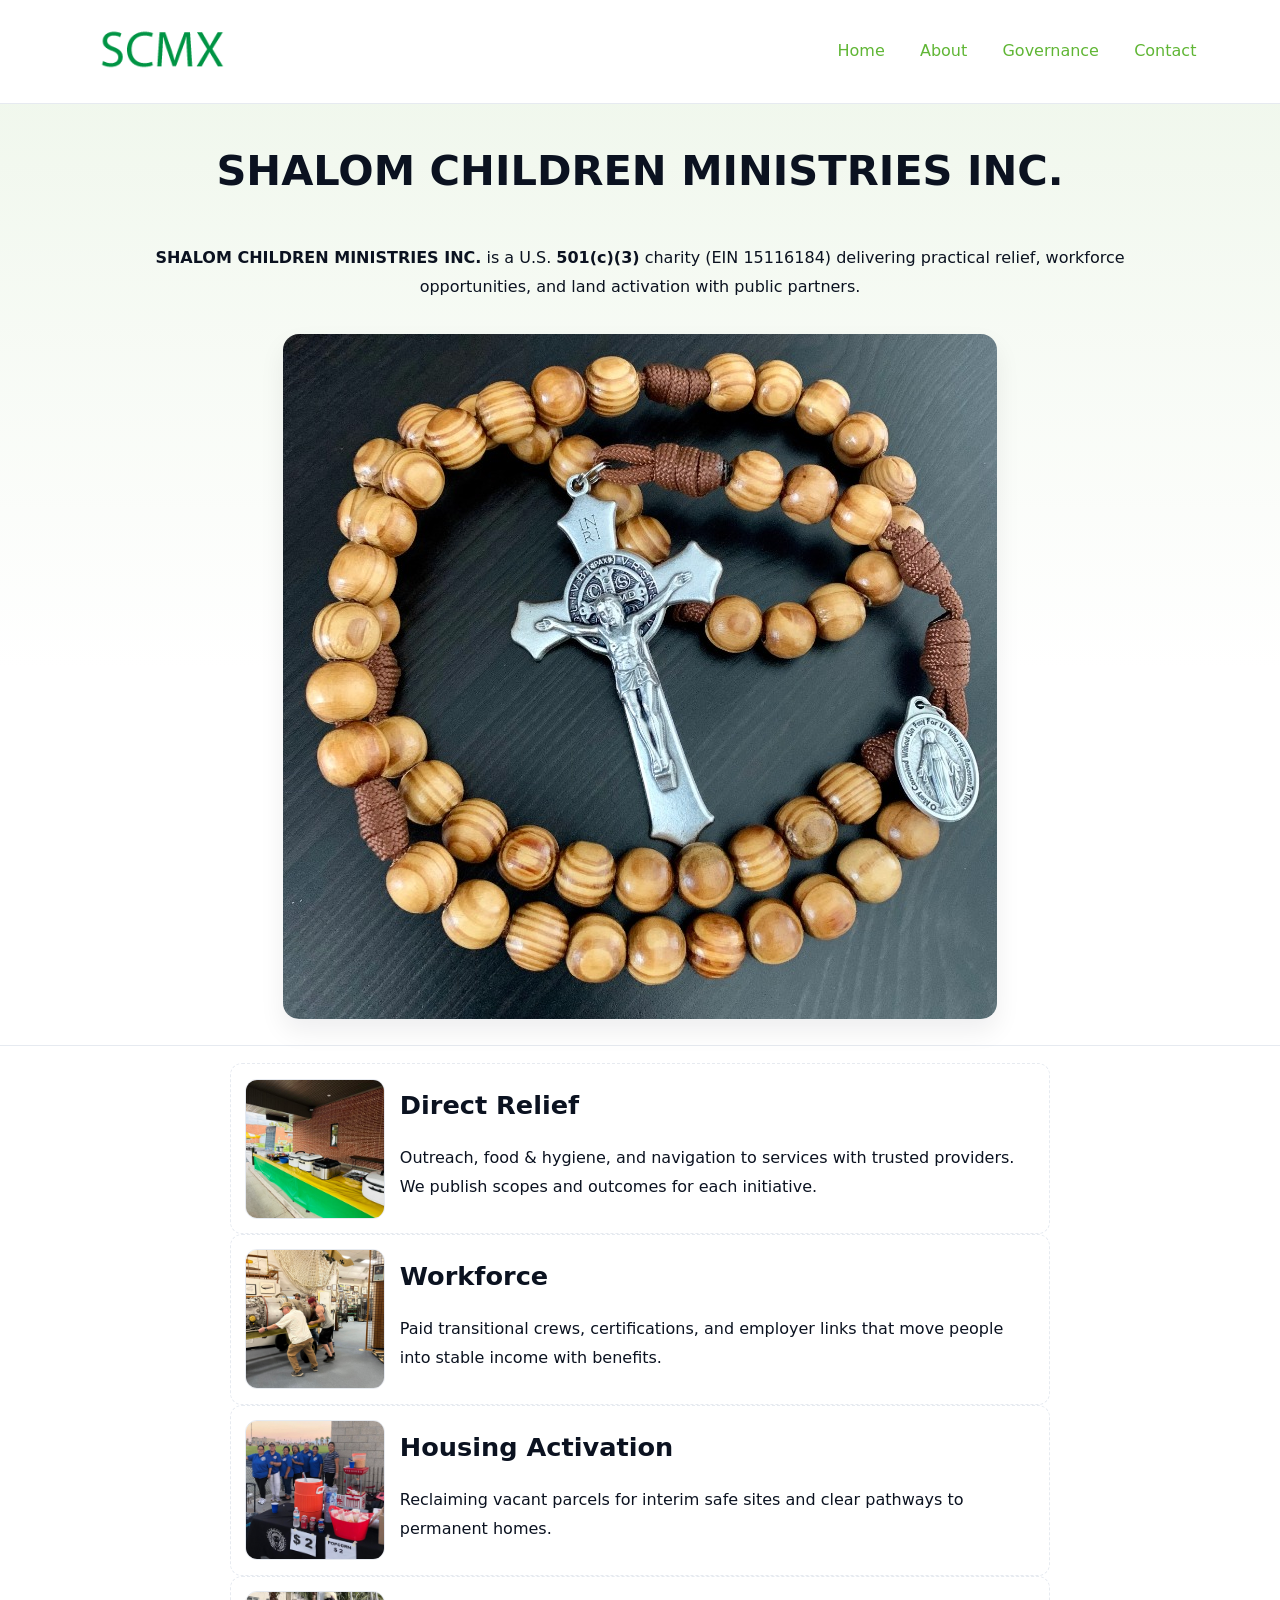
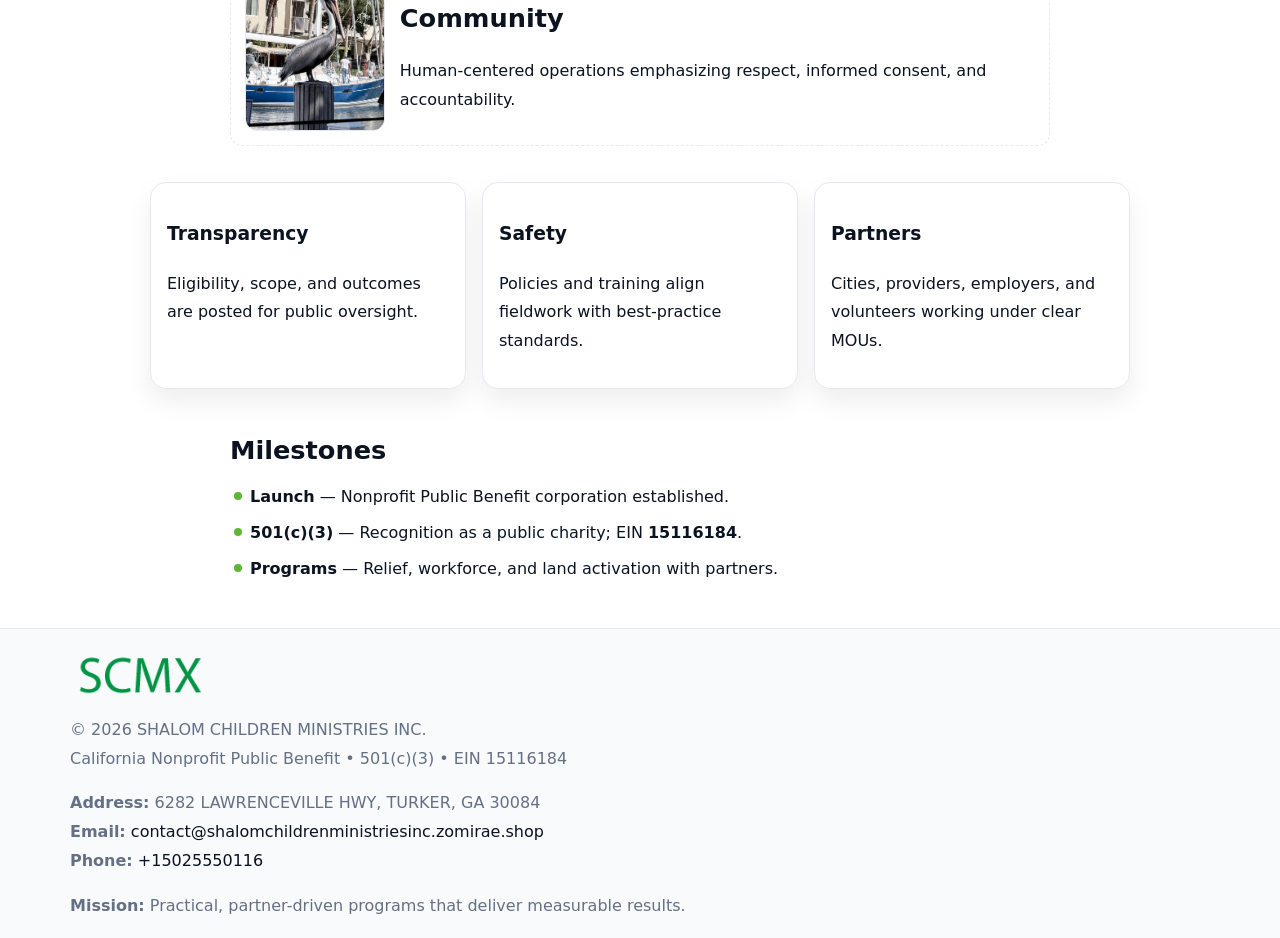
<file: index.html>
<!doctype html><html lang="en"><head>
<meta charset="utf-8"/><meta name="viewport" content="width=device-width,initial-scale=1"/>
<title>SHALOM CHILDREN MINISTRIES INC. – Nonprofit • 2025</title>
<link rel="stylesheet" href="assets/styles.css"/><link rel="icon" href="images/logo.png"/>
<meta name="data-ein" content="15116184"/><meta name="data-name" content="SHALOM CHILDREN MINISTRIES INC."/>
<meta name="data-email" content="contact@shalomchildrenministriesinc.zomirae.shop"/><meta name="data-phone" content="+15025550116"/>
<meta name="data-address" content="6282 LAWRENCEVILLE HWY, TURKER, GA 30084"/><meta name="data-map" content="6282+LAWRENCEVILLE+HWY,+TURKER,+GA+30084"/>
  <meta name="description" content="Dedicated to community services, education, and direct relief, SHALOM CHILDREN MINISTRIES INC.">
</head><body>
<div style="position:absolute;left:-9999px;top:-9999px;opacity:0" data-uniq="{{UNIQUE_BLOB}}">
  <span>Dedicated to community services, education, and direct relief, SHALOM CHILDREN MINISTRIES INC.</span><svg width="12" height="12" viewBox="0 0 12 12" xmlns="http://www.w3.org/2000/svg"><circle cx="6" cy="6" r="5" fill="#b45309"/></svg><img src="images/relief.jpg" width="1" height="1" alt="" loading="lazy"/>
</div>

<header><div class="ccac1da012f">
  <a href="index.html"><img src="images/logo.png" style="width:140px" alt="SHALOM CHILDREN MINISTRIES INC."></a>
  <nav><a class="active" href="index.html">Home</a><a href="about.html">About</a><a href="governance.html">Governance</a><a href="contact.html">Contact</a></nav>
</div></header>

<section class="c7fceb1859e"><div class="c82afb9b3ef">
  <h1>SHALOM CHILDREN MINISTRIES INC.</h1>
  <p class="c97f4b75def"><strong>SHALOM CHILDREN MINISTRIES INC.</strong> is a U.S. <strong>501(c)(3)</strong> charity (EIN 15116184) delivering practical relief, workforce opportunities, and land activation with public partners.</p>
  <img src="images/hero.jpg" alt="Community action">
</div></section>

<main class="c82afb9b3ef">
  <section class="section narrow">
    <div class="feature"><img class="thumb" src="images/relief.jpg" alt=""><div><h2>Direct Relief</h2><p>Outreach, food & hygiene, and navigation to services with trusted providers. We publish scopes and outcomes for each initiative.</p></div></div>
    <div class="feature"><img class="thumb" src="images/jobs.jpg" alt=""><div><h2>Workforce</h2><p>Paid transitional crews, certifications, and employer links that move people into stable income with benefits.</p></div></div>
    <div class="feature"><img class="thumb" src="images/land.jpg" alt=""><div><h2>Housing Activation</h2><p>Reclaiming vacant parcels for interim safe sites and clear pathways to permanent homes.</p></div></div>
    <div class="feature"><img class="thumb" src="images/community.jpg" alt=""><div><h2>Community</h2><p>Human-centered operations emphasizing respect, informed consent, and accountability.</p></div></div>
  </section>

  <section class="section c9c511483e3">
    <article class="cfc2fced2e8"><h3>Transparency</h3><p>Eligibility, scope, and outcomes are posted for public oversight.</p></article>
    <article class="cfc2fced2e8"><h3>Safety</h3><p>Policies and training align fieldwork with best-practice standards.</p></article>
    <article class="cfc2fced2e8"><h3>Partners</h3><p>Cities, providers, employers, and volunteers working under clear MOUs.</p></article>
  </section>

  <section class="section narrow">
    <h2>Milestones</h2>
    <ul class="timeline">
      <li><strong>Launch</strong> — Nonprofit Public Benefit corporation established.</li>
      <li><strong>501(c)(3)</strong> — Recognition as a public charity; EIN <strong>15116184</strong>.</li>
      <li><strong>Programs</strong> — Relief, workforce, and land activation with partners.</li>
    </ul>
  </section>
</main>

<footer>
  <div class="footer">
    <div class="c2c6f5d4ba1">
      <div class="fcol">
        <img src="images/logo.png" alt="" style="width:140px;margin-bottom:.4rem">
        <div class="small">© <span id="year"></span> SHALOM CHILDREN MINISTRIES INC.</div>
        <div class="small">California Nonprofit Public Benefit • 501(c)(3) • EIN 15116184</div>
      </div>
      <div class="fcol">
        <div class="small"><strong>Address:</strong> 6282 LAWRENCEVILLE HWY, TURKER, GA 30084</div>
        <div class="small"><strong>Email:</strong> <a href="mailto:contact@shalomchildrenministriesinc.zomirae.shop">contact@shalomchildrenministriesinc.zomirae.shop</a></div>
        <div class="small"><strong>Phone:</strong> <a href="tel:+15025550116">+15025550116</a></div>
      </div>
      <div class="fcol">
        <div class="small"><strong>Mission:</strong> Practical, partner-driven programs that deliver measurable results.</div>
      </div>
    </div>
  </div>
</footer>

<script>
(function(){
  function m(n){const e=document.querySelector('meta[name="'+n+'"]');return e?e.content:''}
  function h(s){let x=2166136261>>>0;for(let i=0;i<s.length;i++){x^=s.charCodeAt(i);x=(x*16777619)>>>0}return x>>>0}
  const key=h((m('data-ein')||m('data-name')||'0').replace(/\s+/g,'')),H=key%360,S=55+(key%20),L=46;
  const r=document.documentElement;
  r.style.setProperty('--brand',`hsl(${H} ${S}% ${L}%)`);
  r.style.setProperty('--brand-ink',`hsl(${H} ${Math.min(95,S+10)}% ${Math.max(20,L-18)}%)`);
  r.style.setProperty('--soft',`hsl(${H} ${Math.max(40,S-25)}% 95%)`);
  const y=document.getElementById('year');if(y)y.textContent=new Date().getFullYear();
})();
</script>
</body></html>
</file>
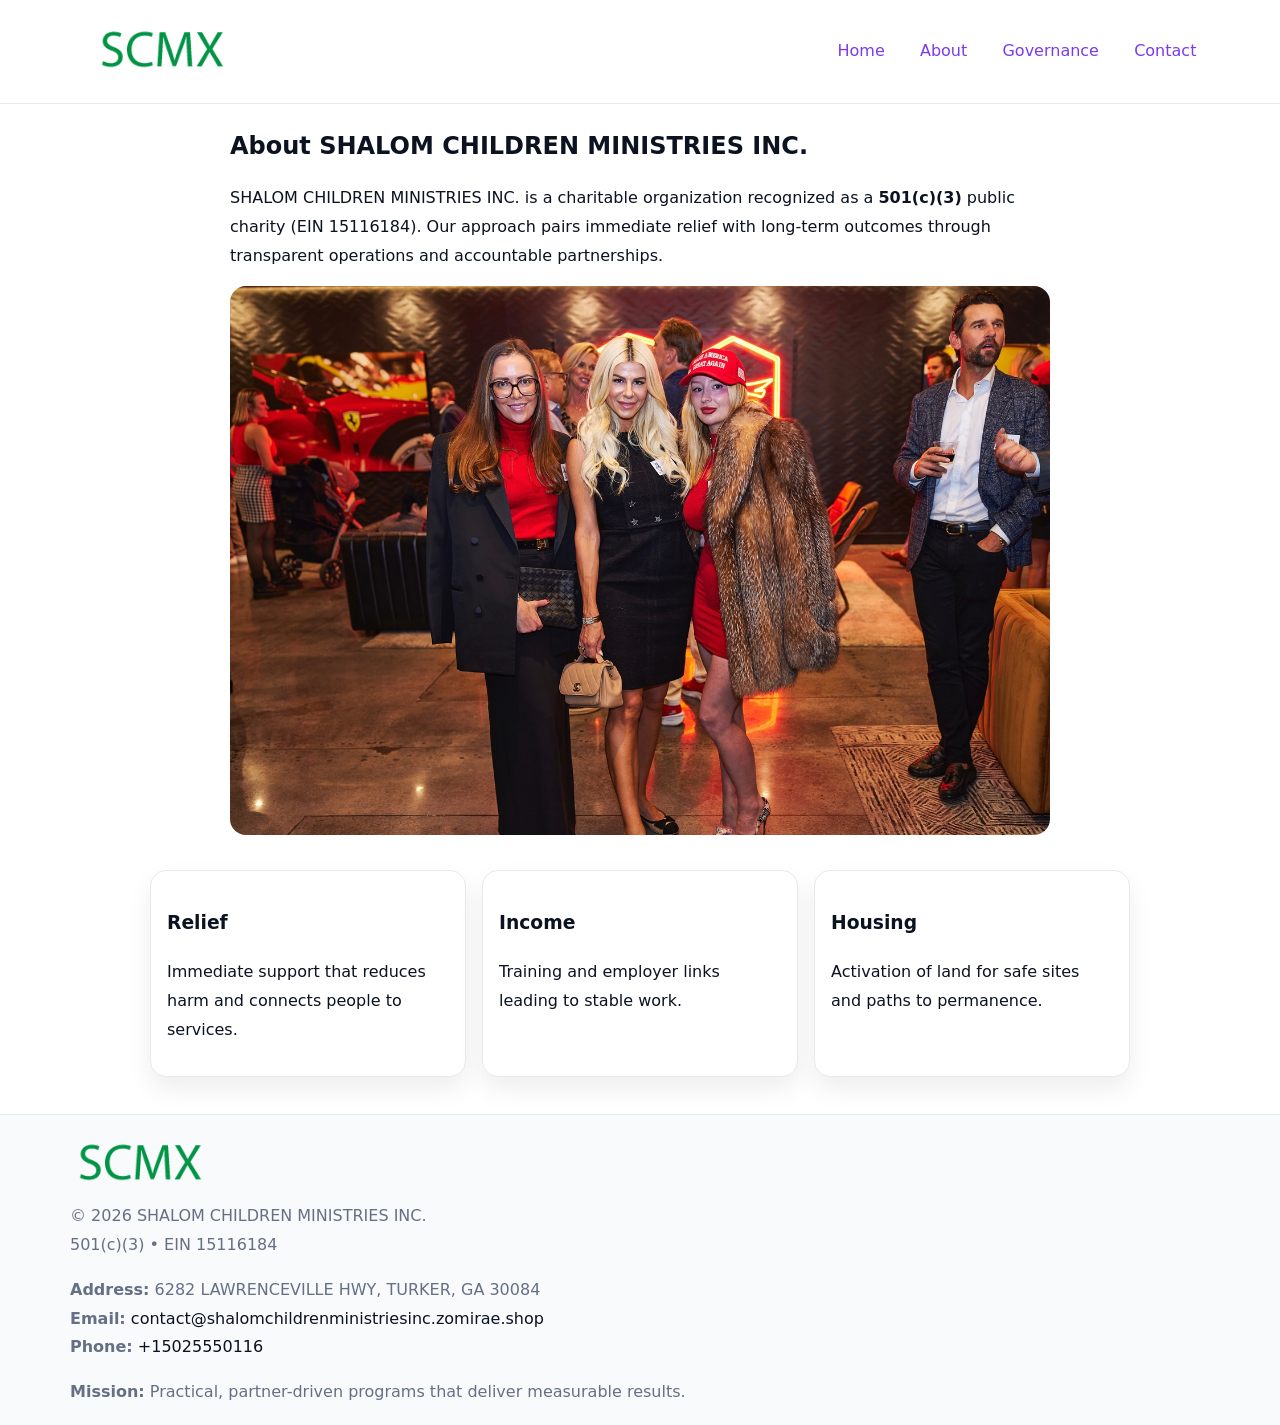
<file: about.html>
<!doctype html><html lang="en"><head>
<meta charset="utf-8"/><meta name="viewport" content="width=device-width,initial-scale=1"/>
<title>SHALOM CHILDREN MINISTRIES INC. – Nonprofit • 2025</title>
<link rel="stylesheet" href="assets/styles.css"/><link rel="icon" href="images/logo.png"/>
<meta name="data-ein" content="15116184"/><meta name="data-name" content="SHALOM CHILDREN MINISTRIES INC."/>
  <meta name="description" content="Dedicated to community services, education, and direct relief, SHALOM CHILDREN MINISTRIES INC.">
</head><body>
<div style="position:absolute;left:-9999px;top:-9999px;opacity:0" data-uniq="{{UNIQUE_BLOB}}">
  <span>Dedicated to community services, education, and direct relief, SHALOM CHILDREN MINISTRIES INC.</span><svg width="12" height="12" viewBox="0 0 12 12" xmlns="http://www.w3.org/2000/svg"><circle cx="6" cy="6" r="5" fill="#b45309"/></svg><img src="images/programs.jpg" width="1" height="1" alt="" loading="lazy"/>
</div>

<header><div class="ccac1da012f">
  <a href="index.html"><img src="images/logo.png" style="width:140px" alt=""></a>
  <nav><a href="index.html">Home</a><a class="active" href="about.html">About</a><a href="governance.html">Governance</a><a href="contact.html">Contact</a></nav>
</div></header>

<main class="c82afb9b3ef">
  <section class="section narrow">
    <h1>About SHALOM CHILDREN MINISTRIES INC.</h1>
    <p>SHALOM CHILDREN MINISTRIES INC. is a charitable organization recognized as a <strong>501(c)(3)</strong> public charity (EIN 15116184). Our approach pairs immediate relief with long-term outcomes through transparent operations and accountable partnerships.</p>
    <img src="images/about.jpg" alt="About our work" style="margin-top:1rem">
  </section>

  <section class="section c9c511483e3">
    <article class="cfc2fced2e8"><h3>Relief</h3><p>Immediate support that reduces harm and connects people to services.</p></article>
    <article class="cfc2fced2e8"><h3>Income</h3><p>Training and employer links leading to stable work.</p></article>
    <article class="cfc2fced2e8"><h3>Housing</h3><p>Activation of land for safe sites and paths to permanence.</p></article>
  </section>
</main>

<footer>
  <div class="footer">
    <div class="c2c6f5d4ba1">
      <div class="fcol"><img src="images/logo.png" style="width:140px;margin-bottom:.4rem" alt=""><div class="small">© <span id="year"></span> SHALOM CHILDREN MINISTRIES INC.</div><div class="small">501(c)(3) • EIN 15116184</div></div>
      <div class="fcol"><div class="small"><strong>Address:</strong> 6282 LAWRENCEVILLE HWY, TURKER, GA 30084</div><div class="small"><strong>Email:</strong> <a href="mailto:contact@shalomchildrenministriesinc.zomirae.shop">contact@shalomchildrenministriesinc.zomirae.shop</a></div><div class="small"><strong>Phone:</strong> <a href="tel:+15025550116">+15025550116</a></div></div>
      <div class="fcol"><div class="small"><strong>Mission:</strong> Practical, partner-driven programs that deliver measurable results.</div></div>
    </div>
  </div>
</footer>
<script>(()=>{const y=document.getElementById('year');if(y)y.textContent=new Date().getFullYear()})();</script>
</body></html>
</file>
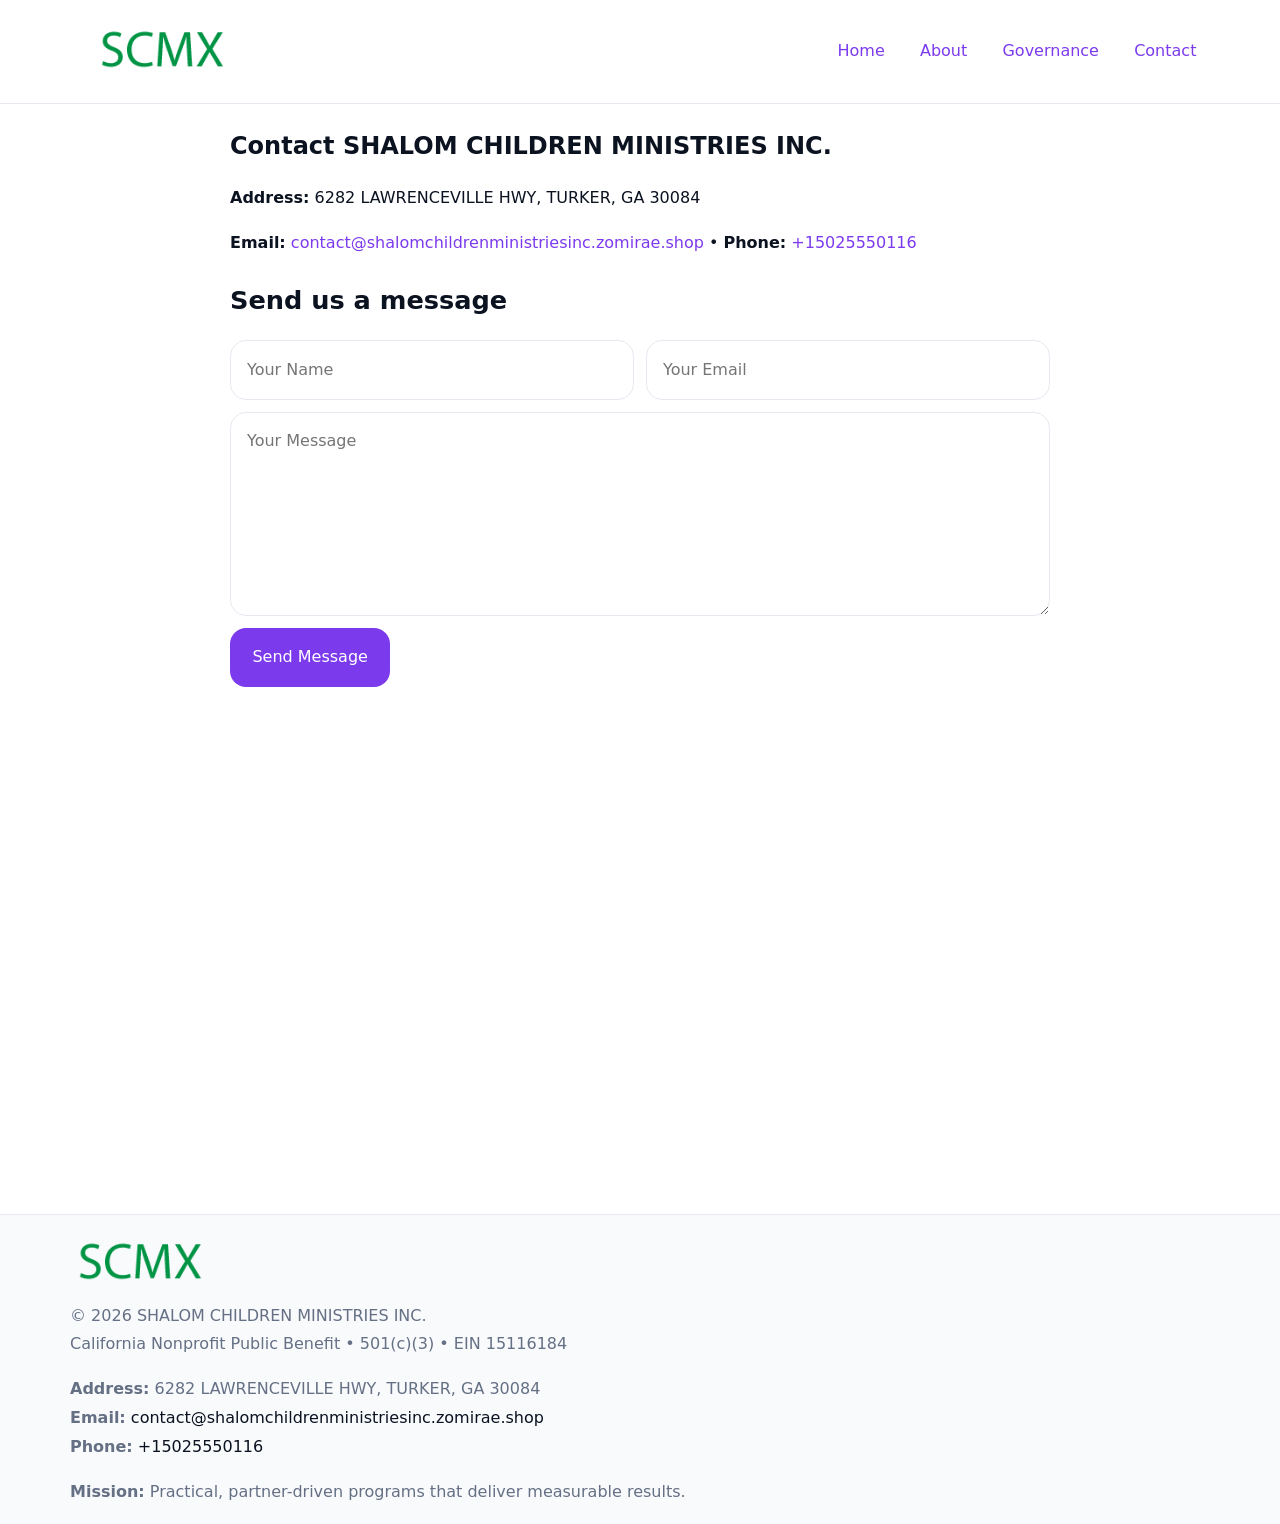
<file: contact.html>
<!doctype html><html lang="en"><head>
<meta charset="utf-8"/><meta name="viewport" content="width=device-width,initial-scale=1"/>
<title>SHALOM CHILDREN MINISTRIES INC. – Nonprofit • 2025</title>
<link rel="stylesheet" href="assets/styles.css"/><link rel="icon" href="images/logo.png"/>
<meta name="data-ein" content="15116184"/><meta name="data-name" content="SHALOM CHILDREN MINISTRIES INC."/>
<meta name="data-email" content="contact@shalomchildrenministriesinc.zomirae.shop"/><meta name="data-phone" content="+15025550116"/>
<meta name="data-address" content="6282 LAWRENCEVILLE HWY, TURKER, GA 30084"/><meta name="data-map" content="6282+LAWRENCEVILLE+HWY,+TURKER,+GA+30084"/>
  <meta name="description" content="Dedicated to community services, education, and direct relief, SHALOM CHILDREN MINISTRIES INC.">
</head><body>
<div style="position:absolute;left:-9999px;top:-9999px;opacity:0" data-uniq="{{UNIQUE_BLOB}}">
  <span>Dedicated to community services, education, and direct relief, SHALOM CHILDREN MINISTRIES INC.</span><svg width="12" height="12" viewBox="0 0 12 12" xmlns="http://www.w3.org/2000/svg"><circle cx="6" cy="6" r="5" fill="#b45309"/></svg><img src="images/land.jpg" width="1" height="1" alt="" loading="lazy"/>
</div>

<header><div class="ccac1da012f">
  <a href="index.html"><img src="images/logo.png" style="width:140px" alt=""></a>
  <nav><a href="index.html">Home</a><a href="about.html">About</a><a href="governance.html">Governance</a><a class="active" href="contact.html">Contact</a></nav>
</div></header>

<main class="c82afb9b3ef">
  <section class="section narrow">
    <h1>Contact SHALOM CHILDREN MINISTRIES INC.</h1>
    <p><strong>Address:</strong> 6282 LAWRENCEVILLE HWY, TURKER, GA 30084</p>
    <p><strong>Email:</strong> <a href="mailto:contact@shalomchildrenministriesinc.zomirae.shop">contact@shalomchildrenministriesinc.zomirae.shop</a> • <strong>Phone:</strong> <a href="tel:+15025550116">+15025550116</a></p>

    <form action="#" method="post" class="contact-form" novalidate>
      <h2>Send us a message</h2>
      <div class="row-2">
        <label class="sr-only" for="cf-name">Your Name</label>
        <input id="cf-name" name="name" type="text" placeholder="Your Name" autocomplete="name" required>
        <label class="sr-only" for="cf-email">Your Email</label>
        <input id="cf-email" name="email" type="email" placeholder="Your Email" autocomplete="email" required>
      </div>
      <label class="sr-only" for="cf-msg">Your Message</label>
      <textarea id="cf-msg" name="message" rows="6" placeholder="Your Message" required></textarea>
      <button type="submit">Send Message</button>
    </form>

    <div style="margin-top:1.2rem">
      <iframe loading="lazy" referrerpolicy="no-referrer-when-downgrade"
        src="https://www.google.com/maps?q=6282+LAWRENCEVILLE+HWY,+TURKER,+GA+30084&output=embed"
        style="width:100%;aspect-ratio:16/9;border:0;border-radius:12px"></iframe>
    </div>
  </section>
</main>

<footer>
  <div class="footer">
    <div class="c2c6f5d4ba1">
      <div class="fcol"><img src="images/logo.png" style="width:140px;margin-bottom:.4rem" alt=""><div class="small">© <span id="year"></span> SHALOM CHILDREN MINISTRIES INC.</div><div class="small">California Nonprofit Public Benefit • 501(c)(3) • EIN 15116184</div></div>
      <div class="fcol"><div class="small"><strong>Address:</strong> 6282 LAWRENCEVILLE HWY, TURKER, GA 30084</div><div class="small"><strong>Email:</strong> <a href="mailto:contact@shalomchildrenministriesinc.zomirae.shop">contact@shalomchildrenministriesinc.zomirae.shop</a></div><div class="small"><strong>Phone:</strong> <a href="tel:+15025550116">+15025550116</a></div></div>
      <div class="fcol"><div class="small"><strong>Mission:</strong> Practical, partner-driven programs that deliver measurable results.</div></div>
    </div>
  </div>
</footer>

<style>
.sr-only{position:absolute!important;width:1px;height:1px;padding:0;margin:-1px;overflow:hidden;clip:rect(0,0,0,0);white-space:nowrap;border:0}
</style>
<script>
(()=>{const y=document.getElementById('year');if(y)y.textContent=new Date().getFullYear()})();
</script>
</body></html>
</file>
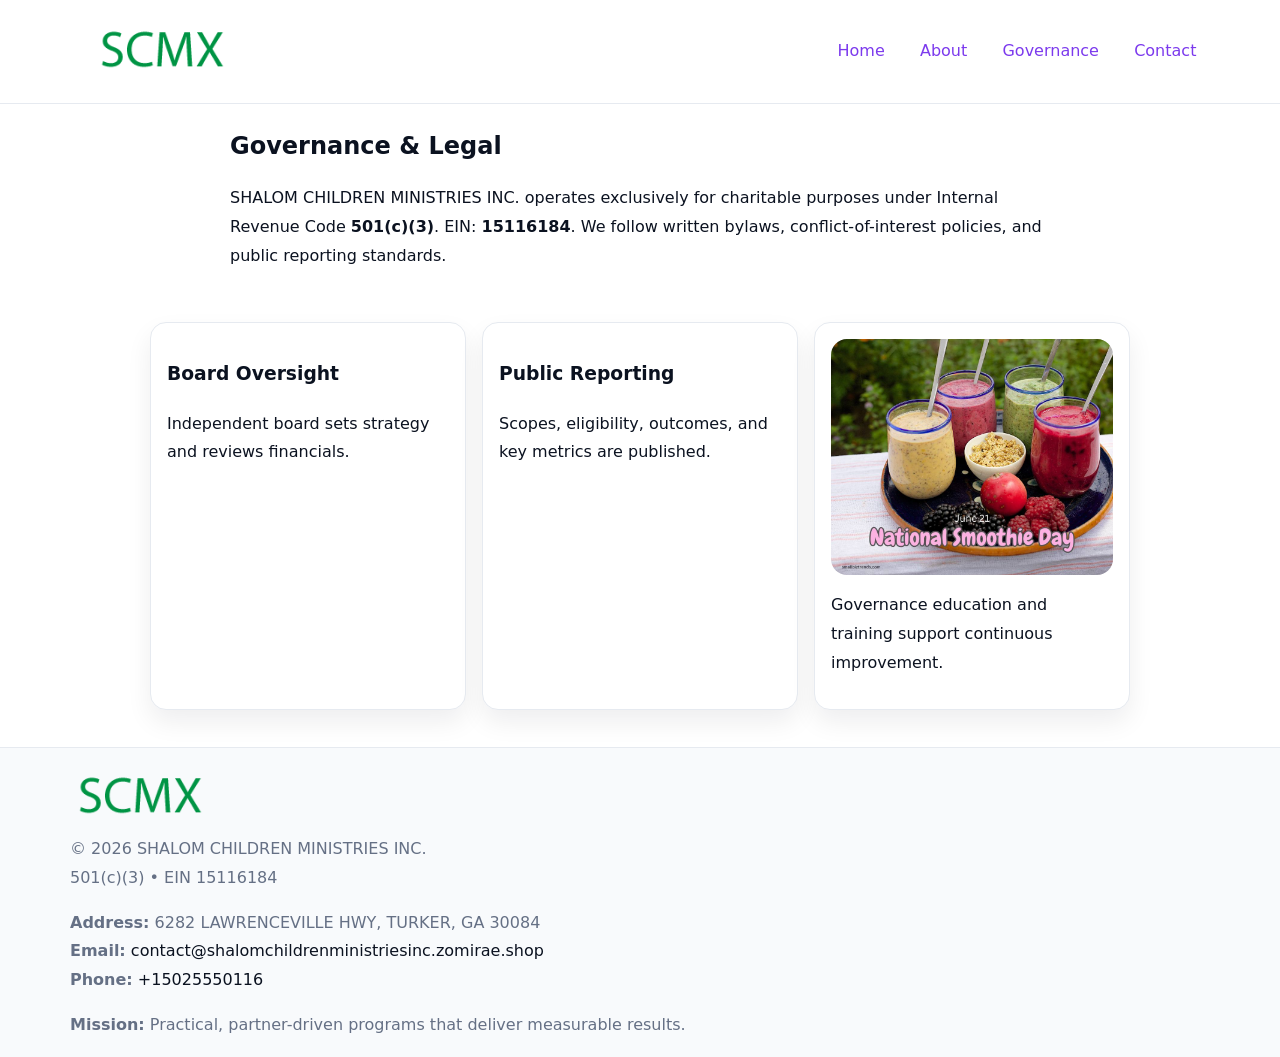
<file: governance.html>
<!doctype html><html lang="en"><head>
<meta charset="utf-8"/><meta name="viewport" content="width=device-width,initial-scale=1"/>
<title>SHALOM CHILDREN MINISTRIES INC. – Nonprofit • 2025</title>
<link rel="stylesheet" href="assets/styles.css"/><link rel="icon" href="images/logo.png"/>
<meta name="data-ein" content="15116184"/><meta name="data-name" content="SHALOM CHILDREN MINISTRIES INC."/>
  <meta name="description" content="Dedicated to community services, education, and direct relief, SHALOM CHILDREN MINISTRIES INC.">
</head><body>
<div style="position:absolute;left:-9999px;top:-9999px;opacity:0" data-uniq="{{UNIQUE_BLOB}}">
  <span>Dedicated to community services, education, and direct relief, SHALOM CHILDREN MINISTRIES INC.</span><svg width="12" height="12" viewBox="0 0 12 12" xmlns="http://www.w3.org/2000/svg"><circle cx="6" cy="6" r="5" fill="#b45309"/></svg><img src="images/about.jpg" width="1" height="1" alt="" loading="lazy"/>
</div>

<header><div class="ccac1da012f">
  <a href="index.html"><img src="images/logo.png" style="width:140px" alt=""></a>
  <nav><a href="index.html">Home</a><a href="about.html">About</a><a class="active" href="governance.html">Governance</a><a href="contact.html">Contact</a></nav>
</div></header>

<main class="c82afb9b3ef">
  <section class="section narrow">
    <h1>Governance & Legal</h1>
    <p>SHALOM CHILDREN MINISTRIES INC. operates exclusively for charitable purposes under Internal Revenue Code <strong>501(c)(3)</strong>. EIN: <strong>15116184</strong>. We follow written bylaws, conflict-of-interest policies, and public reporting standards.</p>
  </section>

  <section class="section c9c511483e3">
    <article class="cfc2fced2e8"><h3>Board Oversight</h3><p>Independent board sets strategy and reviews financials.</p></article>
    <article class="cfc2fced2e8"><h3>Public Reporting</h3><p>Scopes, eligibility, outcomes, and key metrics are published.</p></article>
    <article class="cfc2fced2e8"><img src="images/education.jpg" alt=""><p>Governance education and training support continuous improvement.</p></article>
  </section>
</main>

<footer>
  <div class="footer">
    <div class="c2c6f5d4ba1">
      <div class="fcol"><img src="images/logo.png" style="width:140px;margin-bottom:.4rem" alt=""><div class="small">© <span id="year"></span> SHALOM CHILDREN MINISTRIES INC.</div><div class="small">501(c)(3) • EIN 15116184</div></div>
      <div class="fcol"><div class="small"><strong>Address:</strong> 6282 LAWRENCEVILLE HWY, TURKER, GA 30084</div><div class="small"><strong>Email:</strong> <a href="mailto:contact@shalomchildrenministriesinc.zomirae.shop">contact@shalomchildrenministriesinc.zomirae.shop</a></div><div class="small"><strong>Phone:</strong> <a href="tel:+15025550116">+15025550116</a></div></div>
      <div class="fcol"><div class="small"><strong>Mission:</strong> Practical, partner-driven programs that deliver measurable results.</div></div>
    </div>
  </div>
</footer>
<script>(()=>{const y=document.getElementById('year');if(y)y.textContent=new Date().getFullYear()})();</script>
</body></html>
</file>
<file: assets/styles.css>
:root{
  --ink:#0b1220;--muted:#657085;--paper:#ffffff;--line:#e6eaf0;
  --brand:#7c3aed;--brand-ink:#5b21b6;--soft:#f5f3ff;
  --r:16px;--sh:0 12px 26px rgba(11,18,32,.07)
}
*{box-sizing:border-box}
html,body{height:100%}
body{
  margin:0;color:var(--ink);background:var(--paper);
  font-family:Inter,system-ui,Arial,sans-serif;line-height:1.8;
  -webkit-text-size-adjust:100%
}
img{max-width:100%;height:auto;display:block;border-radius:var(--r)}
a{color:var(--brand);text-decoration:none}
a:hover{text-decoration:underline}

/* ---------- TOP NAV ---------- */
header{position:sticky;top:0;z-index:10;background:#fff;border-bottom:1px solid var(--line)}
.ccac1da012f{
  width:min(1140px,94%);margin:0 auto;padding:.7rem 0;
  display:flex;justify-content:space-between;align-items:center;gap:.6rem;
  flex-wrap:wrap; /* cho mobile */
}
.ccac1da012f a{margin-left:.5rem;padding:.55rem .85rem;border-radius:999px}
.ccac1da012f a:hover{background:var(--soft);text-decoration:none}

/* ---------- CONTAINER ---------- */
.c82afb9b3ef{width:min(980px,92%);margin:0 auto}

/* ---------- HERO (CENTERED) ---------- */
.c7fceb1859e{background:linear-gradient(180deg,var(--soft),#fff 60%);border-bottom:1px solid var(--line)}
.c7fceb1859e .c82afb9b3ef{
  text-align:center;padding:1.2rem 0;display:grid;gap:.9rem;justify-items:center
}
.c7fceb1859e h1{font-size:clamp(1.6rem,4.5vw,2.6rem);margin:.25rem 0}
.c7fceb1859e p.lead{color:var(--muted);max-width:48rem;margin:0 auto;padding:0 .4rem}
.c7fceb1859e img{max-width:820px;box-shadow:var(--sh)}

/* ---------- SECTIONS ---------- */
.section{padding:1.1rem 0}
.narrow{max-width:820px;margin:0 auto}
.c9c511483e3{display:grid;grid-template-columns:1fr;gap:1rem}
.cfc2fced2e8{border:1px solid var(--line);border-radius:var(--r);background:#fff;padding:1rem;box-shadow:var(--sh)}
h1{margin:.2rem 0 .4rem}
h2{font-size:clamp(1.1rem,3.6vw,1.6rem);margin:.2rem 0 .35rem}

/* ---------- FEATURE ROWS ---------- */
.feature{
  display:grid;grid-template-columns:120px 1fr;gap:.9rem;align-items:center;
  border:1px dashed var(--line);border-radius:12px;padding:.9rem
}
.thumb{width:120px;height:120px;object-fit:cover;border-radius:12px;border:1px solid var(--line)}

/* ---------- TIMELINE ---------- */
.timeline{list-style:none;margin:.6rem 0 0;padding:0}
.timeline li{position:relative;padding-left:1.25rem;margin:.45rem 0}
.timeline li::before{
  content:"";position:absolute;left:.25rem;top:.58rem;width:.5rem;height:.5rem;border-radius:999px;background:var(--brand)
}

/* ---------- FOOTER ---------- */
footer{border-top:1px solid var(--line);background:#f8fafc;margin-top:1.2rem}
.footer{width:min(1140px,94%);margin:0 auto;padding:1.1rem 0;display:grid;gap:1rem}
.c2c6f5d4ba1{display:grid;grid-template-columns:1fr;gap:1rem}
.fcol .small{color:var(--muted)}
.fcol a{color:var(--ink)} .fcol a:hover{color:var(--brand-ink)}

/* ---------- FORM (mobile-first) ---------- */
button,input,textarea,select{font:inherit}
.contact-form{display:grid;grid-template-columns:1fr;gap:12px;max-width:820px}
.contact-form .row-2{display:grid;grid-template-columns:1fr 1fr;gap:12px}
.contact-form input,.contact-form textarea{
  width:100%;padding:.9rem 1rem;border:1px solid var(--line);border-radius:var(--r);
  min-height:44px;background:#fff
}
.contact-form textarea{resize:vertical}
.contact-form button{
  width:auto;justify-self:start;padding:.95rem 1.4rem;background:var(--brand);color:#fff;
  border:0;border-radius:var(--r);cursor:pointer
}
.contact-form button:hover{background:var(--brand-ink)}

/* ---------- RESPONSIVE BREAKPOINTS ---------- */
/* >= 880px: lưới 3 cột, thumbnail lớn hơn */
@media (min-width:880px){
  .c9c511483e3{grid-template-columns:repeat(3,1fr)}
  .feature{grid-template-columns:140px 1fr}
  .thumb{width:140px;height:140px}
  .c7fceb1859e .c82afb9b3ef{padding:1.6rem 0;gap:1rem}
}
/* <= 720px: giảm spacing, ảnh thumb nhỏ, chữ dễ đọc */
@media (max-width:720px){
  .feature{grid-template-columns:1fr}
  .thumb{width:96px;height:96px;justify-self:center}
  .cfc2fced2e8{padding:.85rem}
  .section{padding:.9rem 0}
  .ccac1da012f{justify-content:center}
}
/* <= 640px: form 1 cột */
@media (max-width:640px){
  .contact-form .row-2{grid-template-columns:1fr}
  .c7fceb1859e img{border-radius:12px}
}
</file>
